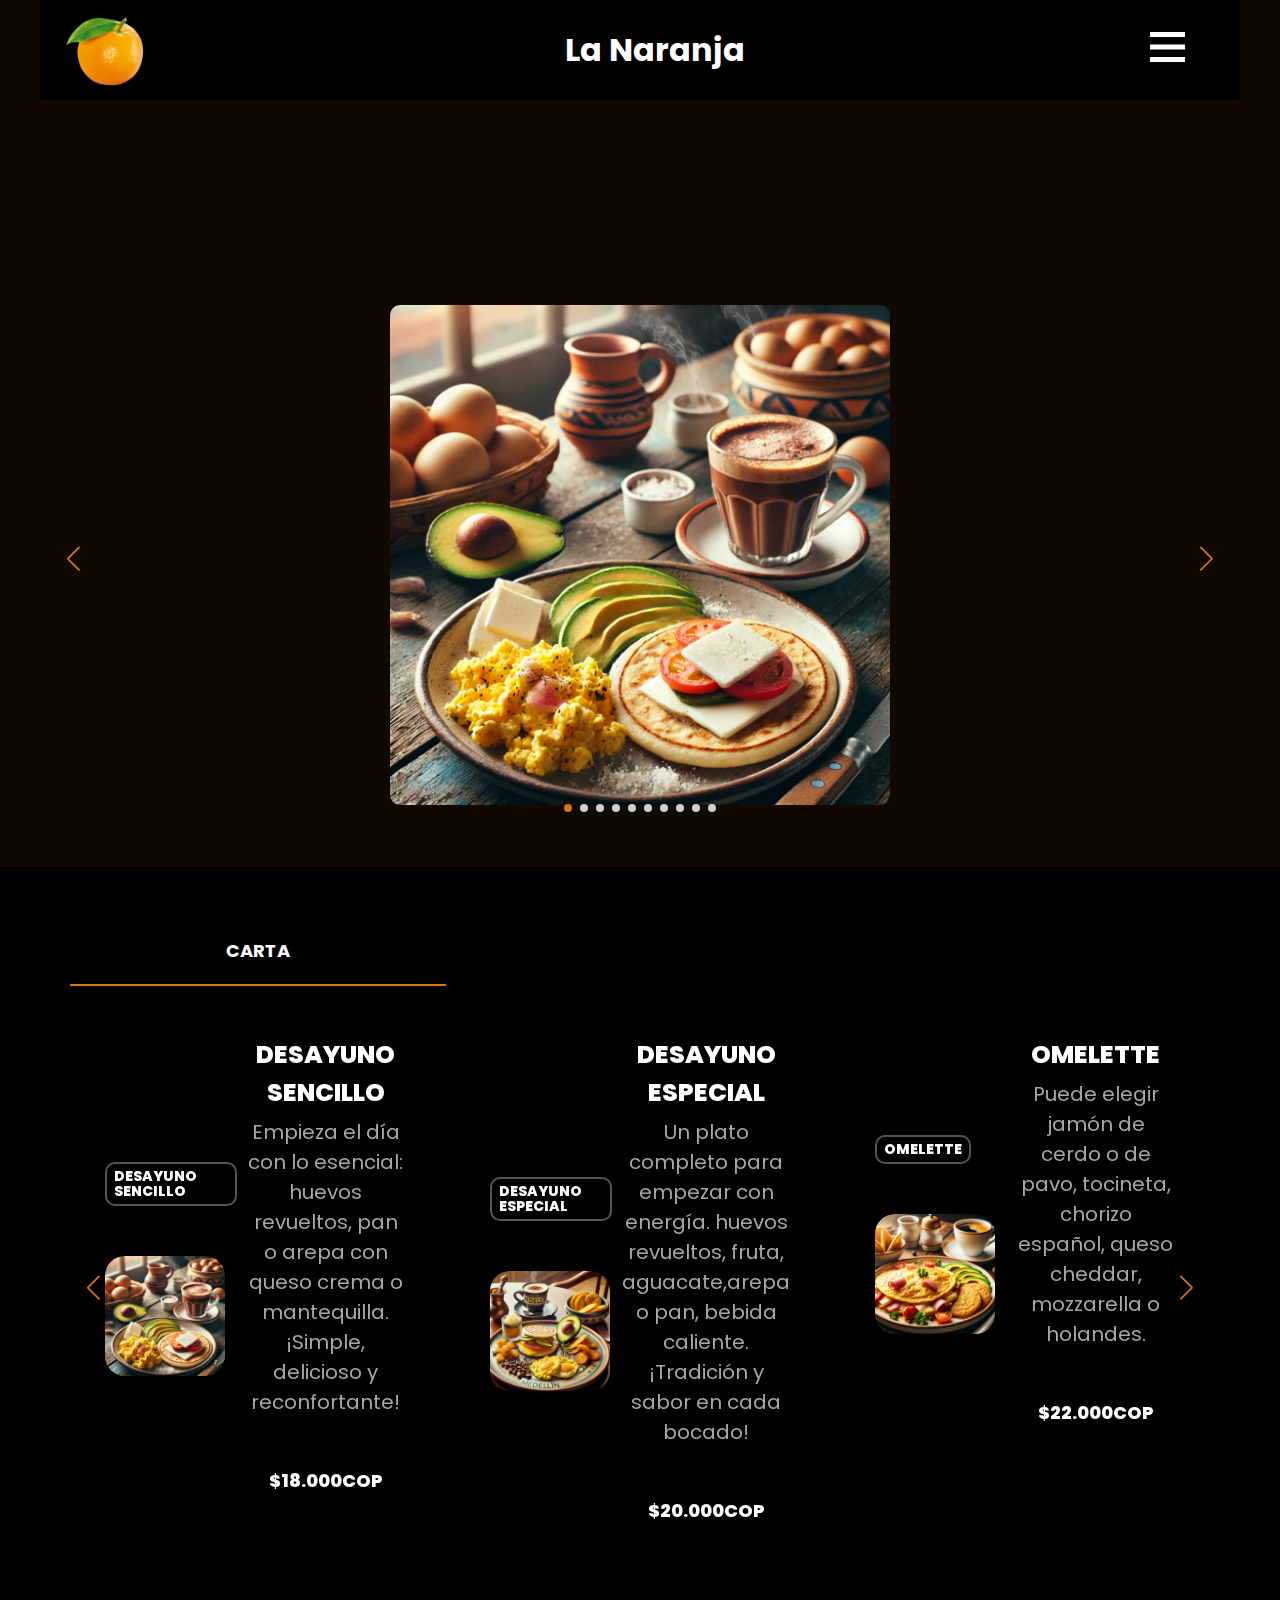
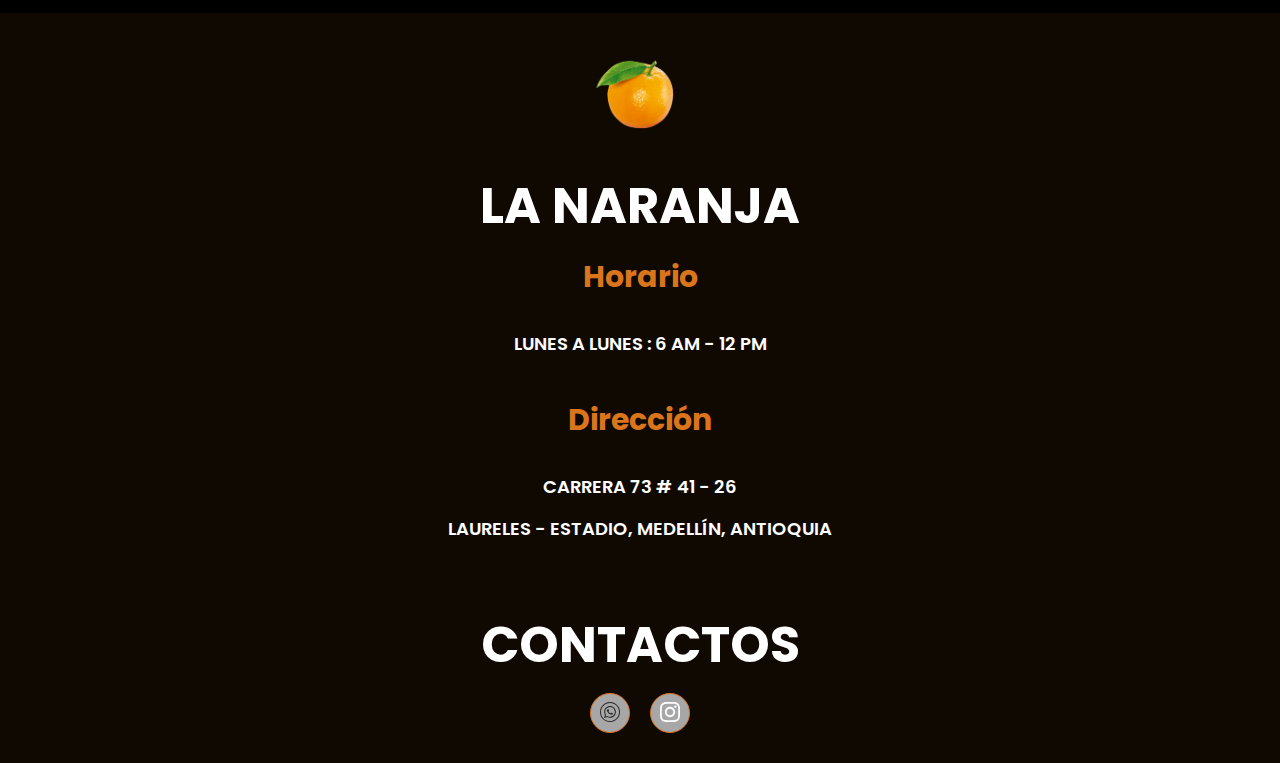
<file: index.html>
<!DOCTYPE html>
<html lang="es">

<head>
    <meta charset="UTF-8">
    <meta http-equiv="X-UA-Compatible" content="IE=edge">
    <meta name="viewport" content="width=device-width, initial-scale=1.0">
    <title> Cafeteria | La Naranja </title>
    <link rel="stylesheet" href="https://cdn.jsdelivr.net/npm/swiper/swiper-bundle.min.css" />
    <link rel="stylesheet" href="/style.css">
</head>

<body>

    <header>
        
        <div class="menu container">
            <img class="logo-1" src="/images/orange-66.png" alt="">

            <h1 class="sali"> La Naranja</h1>
            <input type="checkbox" id="menu" />
            <label for="menu">
                <img src="/images/menu.png" class="menu-icono" alt="">
                <br>   
            </label>
            <nav class="navbar">
                <div class="menu-1">
                    <ul>
                        <!-- <li>INICIO<a href="/index.html">INICIO</a></li> -->
                        <li><a href="/cafeteria/cafeteria.html">CAFETERÍA</a></li>
                    </ul>
                </div>
               
            </nav>
        </div>
        <div class="header-content container">

            <div class="swiper mySwiper-1">
                <div class="swiper-wrapper">

                    <div class="swiper-slide">
                        <div class="slider">
                            <div class="slider-img">
                                <img src="/images/DALL·E 2025-02-06 16.35.18 - A traditional Medellín breakfast served on a rustic wooden table. The plate includes arepa with butter and cheese, scrambled eggs with tomato and onio.webp" alt="">
                            </div>
                        </div>
                    </div>

                    <div class="swiper-slide">
                        <div class="slider">
                            <div class="slider-img">
                                <img src="/images/DALL·E 2025-02-06 16.38.35 - A special Medellín breakfast served on an elegant ceramic plate with a gourmet presentation. The meal includes a golden arepa with melted cheese, huev.webp" alt="">
                            </div>
                        </div>
                    </div>

                    <div class="swiper-slide">
                        <div class="slider">
                            <div class="slider-img">
                                <img src="/images/DALL·E 2025-02-06 16.39.24 - A delicious omelette served on a white ceramic plate, filled with cheese, ham, and vegetables like tomatoes and bell peppers. The dish is accompanied .webp" alt="">
                            </div>
                        </div>
                    </div>
                    <div class="swiper-slide">
                        <div class="slider">
                            <div class="slider-img">
                                <img src="/images/DALL·E 2025-02-06 16.40.15 - A delicious Colombian-style sandwich served on a rustic wooden plate. The sandwich is made with freshly baked bread, filled with scrambled eggs, melte.webp" alt="">
                            </div>
                        </div>
                    </div>
                    <div class="swiper-slide">
                        <div class="slider">
                            <div class="slider-img">
                                <img src="/images/DALL·E 2025-02-06 16.40.20 - A traditional Medellín-style calentado served on a rustic wooden plate. The dish consists of reheated rice and beans mixed with crispy chicharrón, acc.webp" alt="">
                            </div>
                        </div>
                    </div>
                    <div class="swiper-slide">
                        <div class="slider">
                            <div class="slider-img">
                                <img src="/images/DALL·E 2025-02-06 16.40.23 - A traditional Colombian caldo de costilla served in a rustic ceramic bowl. The soup features beef ribs simmered in a flavorful broth with potatoes, ci.webp" alt="">
                            </div>
                        </div>
                    </div>
                    <div class="swiper-slide">
                        <div class="slider">
                            <div class="slider-img">
                                <img src="/images/DALL·E 2025-02-06 16.40.24 - A beautifully plated Colombian-style breakfast featuring eggs cooked to preference (scrambled, fried, or poached) served with a side of golden arepas,.webp" alt="">
                            </div>
                        </div>
                    </div>
                    <div class="swiper-slide">
                        <div class="slider">
                            <div class="slider-img">
                                <img src="/images/DALL·E 2025-02-06 16.40.27 - A traditional Colombian lunch served on a rustic wooden plate. The dish includes grilled beef or chicken, white rice, red beans, crispy fried plantain.webp" alt="">
                            </div>
                        </div>
                    </div>

                    <div class="swiper-slide">
                        <div class="slider">
                            <div class="slider-img">
                                <img src="/images/DALL·E 2025-02-06 16.40.30 - A colorful Colombian-style fruit salad served in a glass bowl. The salad includes fresh slices of papaya, pineapple, banana, mango, strawberries, and .webp" alt="">
                            </div>
                        </div>
                    </div>

                    <div class="swiper-slide">
                        <div class="slider">
                            <div class="slider-img">
                                <img src="/images/DALL·E 2025-02-06 16.40.32 - A stack of fluffy pancakes served on a white ceramic plate, drizzled with maple syrup and topped with fresh strawberries, blueberries, and a dollop of.webp" alt="">
                            </div>
                        </div>
                    </div>

                </div>
                <div class="swiper-button-next"></div>
                <div class="swiper-button-prev"></div>
                <div class="swiper-pagination"></div>
            </div>

        </div>

    </header>

    <main class="products">
        <div class="tabs container">

            <input type="radio" name="tabs" id="tab1" checked="checked" class="tabInput" value="1">
            <label for="tab1">Carta</label>
            <div class="tab">
                <div class="swiper mySwiper-2" id="swiper2">
                    <div class="swiper-wrapper">

                        <div class="swiper-slide">
                            <div class="product">
                                <div class="product-img">
                                    <h4>Desayuno Sencillo</h4>
                                    <img src="/images/DALL·E 2025-02-06 16.35.18 - A traditional Medellín breakfast served on a rustic wooden table. The plate includes arepa with butter and cheese, scrambled eggs with tomato and onio.webp" alt="">
                                </div>
                                <div class="product-txt">
                                    <h4>Desayuno Sencillo</h4>
                                    <p>
                                        Empieza el día con lo esencial: huevos revueltos, pan o arepa con queso crema o mantequilla. ¡Simple, delicioso y reconfortante!</p>
                                    <span class="price">$18.000COP</span>
                                </div>
                            </div>
                        </div>
                        <div class="swiper-slide">
                            <div class="product">
                                <div class="product-img">
                                    <h4>Desayuno Especial</h4>
                                    <img src="/images/DALL·E 2025-02-06 16.38.35 - A special Medellín breakfast served on an elegant ceramic plate with a gourmet presentation. The meal includes a golden arepa with melted cheese, huev.webp" alt="">
                                </div>
                                <div class="product-txt">
                                    <h4>Desayuno Especial</h4>
                                    <p>Un plato completo para empezar con energía. huevos revueltos, fruta, aguacate,arepa o pan, bebida caliente. ¡Tradición y sabor en cada bocado!</p>
                                    <span class="price">$20.000COP</span>
                                </div>
                            </div>
                        </div>
                        <div class="swiper-slide">
                            <div class="product">
                                <div class="product-img">
                                    <h4>Omelette</h4>
                                    <img src="/images/DALL·E 2025-02-06 16.39.24 - A delicious omelette served on a white ceramic plate, filled with cheese, ham, and vegetables like tomatoes and bell peppers. The dish is accompanied .webp" alt="">
                                </div>
                                <div class="product-txt">
                                    <h4>Omelette</h4>
                                    <p>Puede elegir jamón de cerdo o de pavo, tocineta, chorizo español, queso cheddar, mozzarella o holandes.</p>
                                    <span class="price">$22.000COP</span>
                                </div>
                            </div>
                        </div>

                        <div class="swiper-slide">
                            <div class="product">
                                <div class="product-img">
                                    <h4>Sandwich</h4>
                                    <img src="/images/DALL·E 2025-02-06 16.40.15 - A delicious Colombian-style sandwich served on a rustic wooden plate. The sandwich is made with freshly baked bread, filled with scrambled eggs, melte.webp" alt="">
                                </div>
                                <div class="product-txt">
                                    <h4>Sándwich</h4>
                                    <p>Sandwich de jamón de pavo y queso, Sandwich de tocineta con huevo y queso o Sandwich de pollo. ¡El equilibrio perfecto entre sabor y rapidez!</p>
                                    <span class="price">$18.000COP</span>
                                </div>
                            </div>
                        </div>

                        <div class="swiper-slide">
                            <div class="product">
                                <div class="product-img">
                                    <h4>Calentado</h4>
                                    <img src="/images/DALL·E 2025-02-06 16.40.20 - A traditional Medellín-style calentado served on a rustic wooden plate. The dish consists of reheated rice and beans mixed with crispy chicharrón, acc.webp" alt="">
                                </div>
                                <div class="product-txt">
                                    <h4>Calentado</h4>
                                    <p>El desayuno de campeones: arroz y fríjoles mezclados con huevo frito y arepa. ¡Un plato lleno de sabor y energía!</p>
                                    <span class="price">$18.000COP</span>
                                </div>
                            </div>
                        </div>

                        <div class="swiper-slide">
                            <div class="product">
                                <div class="product-img">
                                    <h4>Caldo de Costilla</h4>
                                    <img src="/images/DALL·E 2025-02-06 16.40.23 - A traditional Colombian caldo de costilla served in a rustic ceramic bowl. The soup features beef ribs simmered in a flavorful broth with potatoes, ci.webp" alt="">
                                </div>
                                <div class="product-txt">
                                    <h4>Caldo de Costilla</h4>
                                    <p>Un clásico colombiano. Costilla de res jugosa, papa y cilantro en un caldo caliente y reconfortante. ¡Perfecto para recargar fuerzas!</p>
                                    <span class="price">$18.000COP</span>
                                </div>
                            </div>
                        </div>

                        <div class="swiper-slide">
                            <div class="product">
                                <div class="product-img">
                                    <h4>Huevo al Gusto</h4>
                                    <img src="/images/DALL·E 2025-02-06 16.40.24 - A beautifully plated Colombian-style breakfast featuring eggs cooked to preference (scrambled, fried, or poached) served with a side of golden arepas,.webp" alt="">
                                </div>
                                <div class="product-txt">
                                    <h4>Huevo al Gusto</h4>
                                    <p>Frito, revuelto o en perico, servido con pan tostado y café caliente. ¡Sencillo, pero lleno de sabor!</p>
                                    <span class="price">$15.000COP</span>
                                </div>
                            </div>
                        </div>

                        <div class="swiper-slide">
                            <div class="product">
                                <div class="product-img">
                                    <h4>Almuerzo</h4>
                                    <img src="/images/DALL·E 2025-02-06 16.40.27 - A traditional Colombian lunch served on a rustic wooden plate. The dish includes grilled beef or chicken, white rice, red beans, crispy fried plantain.webp" alt="">
                                </div>
                                <div class="product-txt">
                                    <h4>Almuerzo</h4>
                                    <p>La combinación perfecta: Menú sopa arroz ensalada tajadas y proteína</p>
                                    <span class="price">$20.000 - $22.000COP</span>
                                </div>
                            </div>
                        </div>

                        <div class="swiper-slide">
                            <div class="product">
                                <div class="product-img">
                                    <h4>Ensalada de Frutas</h4>
                                    <img src="/images/DALL·E 2025-02-06 16.40.30 - A colorful Colombian-style fruit salad served in a glass bowl. The salad includes fresh slices of papaya, pineapple, banana, mango, strawberries, and .webp" alt="">
                                </div>
                                <div class="product-txt">
                                    <h4>Ensalada de Frutas</h4>
                                    <p>Frescura y color en un solo plato. Papaya, mango, manzana, fresa y banano. ¡Un postre natural y delicioso!</p>
                                    <span class="price">$14.000COP</span>
                                </div>
                            </div>
                        </div>

                        <div class="swiper-slide">
                            <div class="product">
                                <div class="product-img">
                                    <h4>Pancake</h4>
                                    <img src="/images/DALL·E 2025-02-06 16.40.32 - A stack of fluffy pancakes served on a white ceramic plate, drizzled with maple syrup and topped with fresh strawberries, blueberries, and a dollop of.webp" alt="">
                                </div>
                                <div class="product-txt">
                                    <h4>Pancake</h4>
                                    <p>3 pancake con fresas, banano, miel y queso mozzarella</p>
                                    <span class="price">$14.000COP</span>
                                </div>
                            </div>
                        </div>
                    </div>

                    <div class="swiper-button-next"></div>
                    <div class="swiper-button-prev"></div>

                </div>
            </div>

    </main>
    <footer class="footer container">

        <img class="logo-2" src="/images/orange-66.png" alt="">
        <div class="links">
            <h4>LA NARANJA</h4>
           
        </div>

        <div class="txt">
            <h4>Horario</h4>
            <p>
                Lunes a Lunes : 6 am - 12 pm
            </p>
            <br>

        <div class="txt">
             <h4>Dirección</h4>
             <p>
                 Carrera 73 # 41 - 26
             </p>
             <p>
                 Laureles - Estadio, Medellín, Antioquia
             </p>
         </div>

        <br>

        <div class="links">
            <h4>Contactos</h4>
            <div class="socials">
                <a href="https://wa.me/3169211427?text=Hola, para pedirte...">
                    <div class="social">
                        <img src="/images/3066975_circle_high quality_media_message_social_icon.svg" alt="">

                    </div>
            
                <a href="https://www.instagram.com/cafelanaranja/">
                    <div class="social">
                        <img src="/images/s3.svg" alt="">

                    </div>
                </a>
            </div>
        </div>
    </footer>

    <script src="https://cdn.jsdelivr.net/npm/swiper/swiper-bundle.min.js"></script>
    <script src="/script.js"></script>
</body>

</html>
</file>
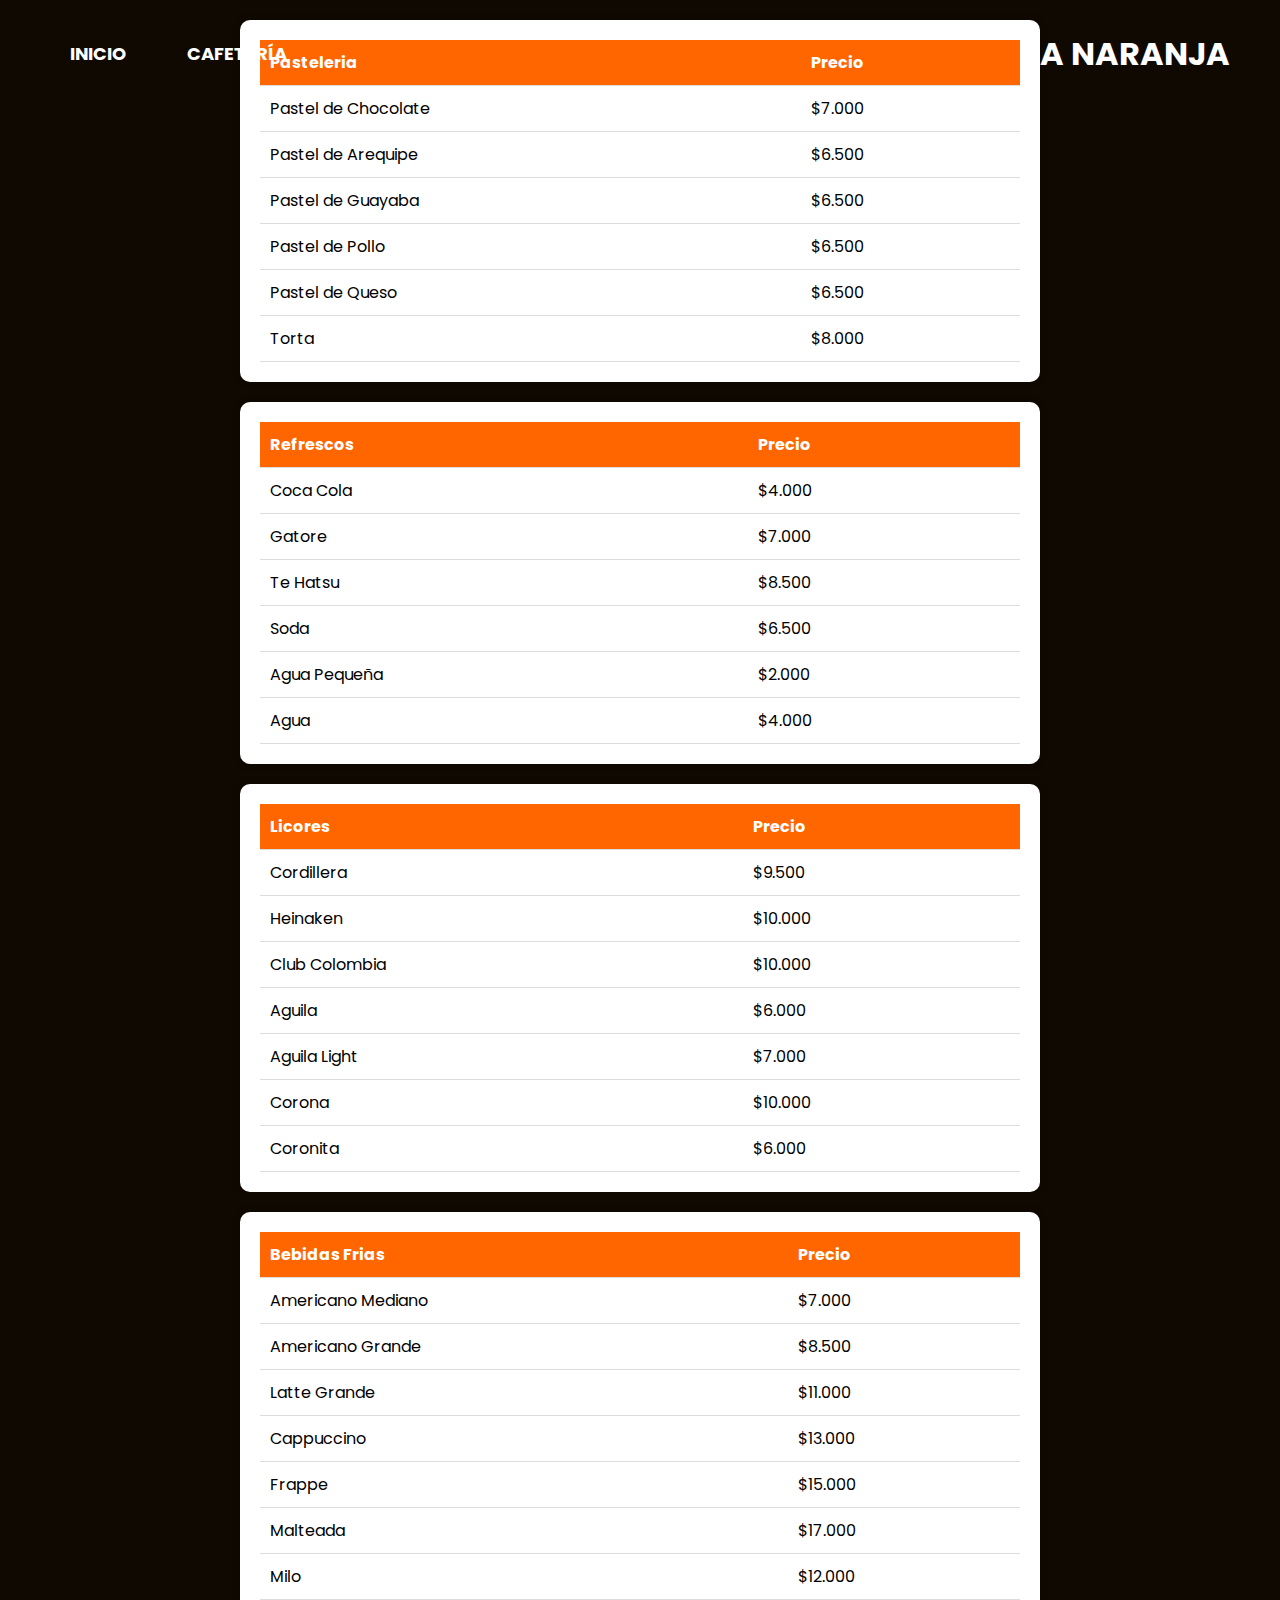
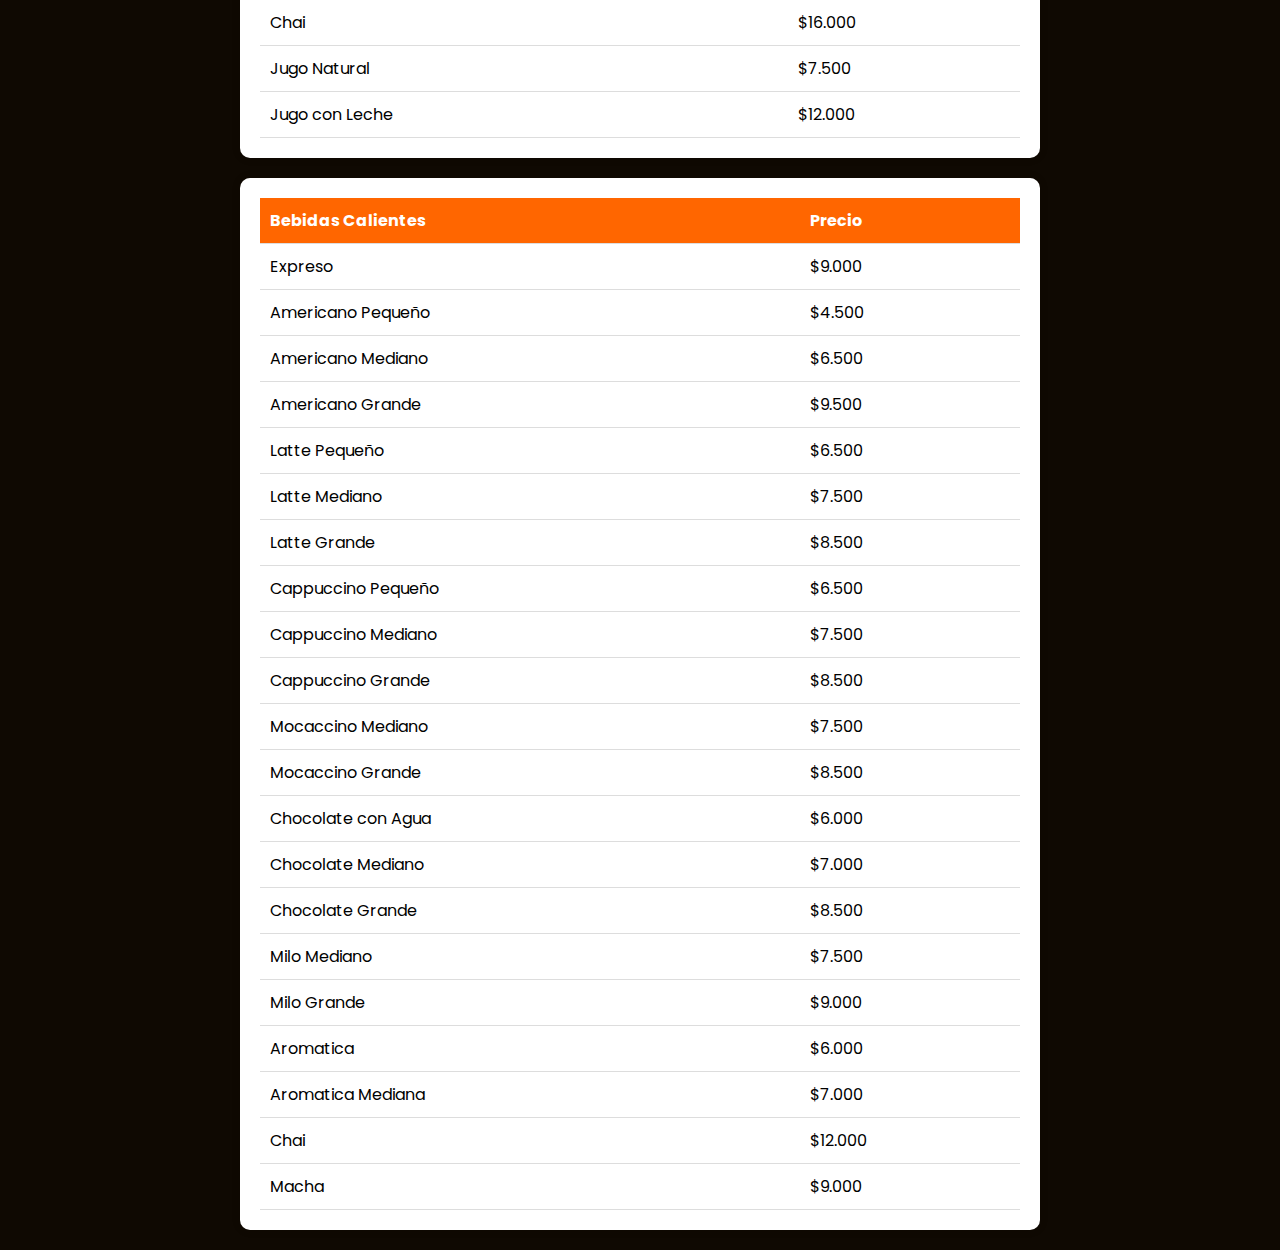
<file: cafeteria.html>
<!DOCTYPE html>
<html lang="es">

<head>
    <meta charset="UTF-8">
    <meta http-equiv="X-UA-Compatible" content="IE=edge">
    <meta name="viewport" content="width=device-width, initial-scale=1.0">
    <title>La Naranja</title>
    <link rel="stylesheet" href="/style2.css">
</head>

<body>

    <header>
        <div class="menu container">
            <input type="checkbox" id="menu" />
            <label for="menu">
                <img src="images/menu.png" class="menu-icono" alt="">
            </label>
            <nav class="navbar">
                <div class="menu-1">
                    <ul>
                        <li><a href="/index.html">INICIO</a></li>
                        <li><a href="/cafeteria.html">CAFETERÍA</a></li>
                    </ul>
                </div>
                <div class="menu-2">
                    <ul>
                        <li>
                            <h1>LA NARANJA</h1>
                        </li>
                    </ul>
                </div>
            </nav>
        </div>
    </header>

    <div class="container2">
        <table>
            <thead>
                <tr>
                    <th>
                        Pasteleria
                    </th>
                    <th>
                        Precio
                    </th>
                </tr>
            </thead>
            <tbody>
                <tr>
                    <td>Pastel de Chocolate</td>
                    <td>$7.000</td>
                </tr>
                <tr>
                    <td>Pastel de Arequipe</td>
                    <td>$6.500</td>
                </tr>
                <tr>
                   
                    <td>Pastel de Guayaba</td>
                    <td>$6.500</td>
                </tr>
                <tr>
                    
                    <td>Pastel de Pollo</td>
                    <td>$6.500</td>
                </tr>
                <tr>
                   
                    <td>Pastel de Queso</td>
                    <td>$6.500</td>
                </tr>
                <tr>
                   
                    <td>Torta</td>
                    <td>$8.000</td>
                </tr>
               
            </tbody>
        </table>
    </div>
    

    <div class="container2">
        <table>
            <thead>
                <tr>
                   
                    <th>
                        Refrescos
                    </th>
                    <th>
                        Precio
                    </th>
                </tr>
            </thead>
            <tbody>
                <tr>
                   
                    <td>Coca Cola</td>
                    <td>$4.000</td>
                </tr>
                <tr>
                    
                    <td>Gatore</td>
                    <td>$7.000</td>
                </tr>
                <tr>
                    
                    <td>Te Hatsu</td>
                    <td>$8.500</td>
                </tr>
                <tr>
                   
                    <td>Soda</td>
                    <td>$6.500</td>
                </tr>
                <tr>
                   
                    <td>Agua Pequeña</td>
                    <td>$2.000</td>
                </tr>
                <tr>
                   
                    <td>Agua</td>
                    <td>$4.000</td>
                </tr>
               
            </tbody>
        </table>
    </div>


    <div class="container2">
        <table>
            <thead>
                <tr>
                    
                    <th>
                        Licores
                    </th>
                    <th>
                        Precio
                    </th>
                </tr>
            </thead>
            <tbody>
               
                <tr>
                    
                    <td>Cordillera</td>
                    <td>$9.500</td>
                </tr>
                <tr>
                   
                    <td>Heinaken</td>
                    <td>$10.000</td>
                </tr>
                <tr>
                   
                    <td>Club Colombia</td>
                    <td>$10.000</td>
                </tr>
                <tr>
                    
                    <td>Aguila</td>
                    <td>$6.000</td>
                </tr>
                <tr>
                 
                    <td>Aguila Light</td>
                    <td>$7.000</td>
                </tr>
                <tr>
                    
                    <td>Corona</td>
                    <td>$10.000</td>
                </tr>
                <tr>
                    
                    <td>Coronita</td>
                    <td>$6.000</td>
                </tr>
            </tbody>
        </table>
    </div>

    <div class="container2">
        <table>
            <thead>
                <tr>
                   
                    <th>
                        Bebidas Frias
                    </th>
                    <th>
                        Precio
                    </th>
                </tr>
            </thead>
            <tbody>
                <tr>
                    
                    <td>Americano Mediano</td>
                    <td>$7.000</td>
                </tr>
                <tr>
                    
                    <td>Americano Grande</td>
                    <td>$8.500</td>
                </tr>
                <tr>
                   
                    <td>Latte Grande</td>
                    <td>$11.000</td>
                </tr>
                <tr>
                    
                    <td>Cappuccino</td>
                    <td>$13.000</td>
                </tr>
                <tr>
                   
                    <td>Frappe</td>
                    <td>$15.000</td>
                </tr>
                <tr>
                   
                    <td>Malteada</td>
                    <td>$17.000</td>
                </tr>
                <tr>
                   
                    <td>Milo</td>
                    <td>$12.000</td>
                </tr>
                <tr>
                  
                    <td>Chai</td>
                    <td>$16.000</td>
                </tr>
                <tr>
                   
                    <td>Jugo Natural</td>
                    <td>$7.500</td>
                </tr>
                <tr>
                   
                    <td>Jugo con Leche</td>
                    <td>$12.000</td>
                </tr>
            </tbody>
        </table>
    </div>


    <div class="container2">
        <table>
            <thead>
                <tr>
                   
                    <th>
                        Bebidas Calientes
                    </th>
                    <th>
                        Precio
                    </th>
                </tr>
            </thead>
            <tbody>
                <tr>
                    
                    <td>Expreso</td>
                    <td>$9.000</td>
                </tr>
                <tr>
                   
                    <td>Americano Pequeño</td>
                    <td>$4.500</td>
                </tr>
                <tr>
                    
                    <td>Americano Mediano</td>
                    <td>$6.500</td>
                </tr>
                <tr>
                  
                    <td>Americano Grande</td>
                    <td>$9.500</td>
                </tr>
                <tr>
                   
                    <td>Latte Pequeño</td>
                    <td>$6.500</td>
                </tr>
                <tr>
                   
                    <td>Latte Mediano</td>
                    <td>$7.500</td>
                </tr>
                <tr>
                  
                    <td>Latte Grande</td>
                    <td>$8.500</td>
                </tr>
                <tr>
                    <tr>
                       
                        <td>Cappuccino Pequeño</td>
                        <td>$6.500</td>
                    </tr>
                    <tr>
                      
                        <td>Cappuccino Mediano</td>
                        <td>$7.500</td>
                    </tr>
                    <tr>
                       
                        <td>Cappuccino Grande</td>
                        <td>$8.500</td>
                    </tr>
                    
                    <tr>
                      
                        <td>Mocaccino Mediano</td>
                        <td>$7.500</td>
                    </tr>
                    <tr>
                       
                        <td>Mocaccino Grande</td>
                        <td>$8.500</td>
                    </tr>
                     <tr>
                       
                        <td>Chocolate con Agua</td>
                        <td>$6.000</td>
                    </tr>
                    <tr>
                       
                        <td>Chocolate Mediano</td>
                        <td>$7.000</td>
                    </tr>
                    <tr>
                     
                        <td>Chocolate Grande</td>
                        <td>$8.500</td>
                    </tr>

                    <tr>
                       
                        <td>Milo Mediano</td>
                        <td>$7.500</td>
                    </tr>
                    <tr>
                      
                        <td>Milo Grande</td>
                        <td>$9.000</td>
                    </tr>
                   
                    <tr>
                   
                    <td>Aromatica</td>
                    <td>$6.000</td>
                </tr>
                <tr>
                   
                    <td>Aromatica Mediana</td>
                    <td>$7.000</td>
                </tr>

                <tr>
                   
                    <td>Chai</td>
                    <td>$12.000</td>
                </tr>
                <tr>
                  
                    <td>Macha</td>
                    <td>$9.000</td>
                </tr>

            </tbody>
        </table>
    </div>
</body>
</file>
<file: style.css>
@import url("https://fonts.googleapis.com/css2?family=Poppins:wght@400;500;600;700;800&display=swap");

* {
    margin: 0;
    padding: 0;
    box-sizing: border-box;
    text-decoration: none;
    list-style: none;
}

body {
    background-color: #0f0902;
    font-family: "Poppins", sans-serif;
}

.container {
    max-width: 1200px;
    margin: 0 auto;
   
}




.header-content {
    padding: 5px 10px;
    margin-bottom: 5px;
    position: relative;
    width: 100%;
}

.sali{
    color: white;
    text-align: center;
}

.swiper {
    width: 100%;
    height: auto;
}

.swiper-slide {
    display: flex;
    justify-content: center;
    align-items: center;
}


.swiper-button-prev::after {
    font-size: 25px;
}
.swiper-button-next::after {
    font-size: 25px;
}

.swiper-button-next {
    color: #db751b;
}
.swiper-button-prev {
    color: #db751b;
}

.swiper-pagination-bullet {
    background-color: #D3D2D2;
    opacity: 1;
}

.swiper-pagination-bullet-active {
    background-color: #db751b;
}

.menu {
    padding: 5px 10px;
    margin-bottom: 5px;
    display: flex;
  justify-content: space-between; 
  align-items: center; 
  width: 100%;
  height: 100px;
  background-color: black;
  
  position: relative;
}

.navbar {
    display: flex;
    padding: 5px 10px;
    margin-bottom: 5px;
}
.menu-1{
    margin-right: 180px;
}

.menu-2{
    margin-left: 180px;
    display: flex;
    align-items: center;
    
    
}

.menu-2 li h1{
    
    position: absolute;
    left: 50%;
    transform: translateX(-50%);
    text-align: center;
    color: white; 
    font-size: 20px; 
    font-weight: bold;
    white-space: nowrap;
    
    
}

.menu-2 li h1:hover {
    color: #db751b;
    cursor: pointer;
}

.logo-1 {
    
    width: 50px; 
  height: auto;

}
.logo-2 {
    width: 65px;
    height: 65px;
}

.socials {
    display: flex;
}

.social {
    margin: 0 10px;
    height: 40px;
    width: 40px;
    border: 1px solid #db751b;
    border-radius: 50%;
    background-color: #A7A7A7;
}

.social:hover {
    background-color: #db751b;
}

.social img {
    margin: 8px 0 0 10px;
}
.menu .navbar ul li {
    position: relative;
    float: left;
}

.menu .navbar ul li a {
    font-size: 18px;
    padding: 20px;
    color: #ffffff;
    display: block;
}

.menu .navbar ul li a:hover{
    color: #db751b;
}

#menu{
    display: none;
}

.menu-icono {
    width: 50%;
    height: auto;
    
    
}

.menu label {
    cursor: pointer;
    display: none;
}

.header-content {
    margin-top: 200px;
    padding-bottom: 50px;
}

.slider {
    display: flex;
    align-items: center;
}

.slider-txt {
    margin-left: 85px;
    width: 50%;
}
.slider-txt h1 {
    font-size: 70px;
    color: #ffffff;
    text-transform: uppercase;
    font-weight: 800;
}

.slider-txt p{
    font-size: 18px;
    color: #A7A7A7;
}

.botones {
    margin-top: 50px;
}

.btn-1 {
    display: inline-block;
    padding: 15px 25px;
    border: 2px solid #db751b;
    color: #ffffff;
    font-weight: 800;
    letter-spacing: 2px;
    text-transform: uppercase;
    margin-right: 20px;
    border-radius: 50px;
}

.btn-1:hover{
    background-color: #db751b;
}

.slide-img {
    width: 50%;
}

.slider-img img {
  
    width: 100%;
    height: auto;
    max-height: 500px;
    object-fit: cover;
    border-radius: 10px;
}

.products {
    background-color: black;
}

.tabs {
    display: flex;
    flex-wrap: wrap;
    padding: 100px 0px;
}

.tabs label{
    width: 15%;
    order: 1;
    display: block;
    padding: 20px 0;
    text-align: center;
    cursor: pointer;
    color: #A7A7A7;
    font-weight: 700;
    font-size: 18px;
    text-transform: uppercase;
    transition: background ease 0.2s;
}

.tabs .tab {
    order: 99;
    flex-grow: 1;
    width: 100%;
    display: none;
    padding-top: 25px;
}

.tabs input[type="radio"]{
    display: none;
}
.tabs input[type="radio"]:checked + label {
    border-bottom: 2px solid #db751b;
    color: #ffffff;
}

.tabs input[type="radio"]:checked + label + .tab{
    display:block;
}

.product {
    display: flex;
    align-items: center;
    padding: 25px;
    margin: 0 10px;

}

.product-img {
    width: 50%;
    text-align: left;
}

.product-img h4 {
    display: inline-block;
    padding: 5px 7px;
    line-height: 15px;
    color: #ffffff;
    font-size: 14px;
    text-transform: uppercase;
    font-weight: 800;
    border: 2px solid #555555;
    border-radius: 10px;
    margin-bottom: 50px;
}

.product-img img {
    width: 120px;
    height: 120px;
    background-color: #db751b;
    border-radius: 20px;
}

.product-txt {
    width: 60%;
    /* height: 350%; */
    margin-left: 10px;
    text-align: center;
    font-size: 50px;
}

.product-txt h4 {
    color: #ffffff;
    font-size: 25px;
    text-transform: uppercase;
    font-weight: 800;
    margin-bottom: 5px;
}

.product-txt p {
    color: #A7A7A7;
    font-size: 20px;
    margin-bottom: 15px
}

.product-txt span {
    color:#ffffff;
    font-size: 18px;
    font-weight: 800;
}

.info {
    padding: 100px 0px;
    display: flex;
    align-items: center;
}

.info-img {
    width: 50%;
}

.info-img img {
    width: 500px;
    height: 500px;
    position: relative;
    border-radius: 20px;
    opacity: 85%;
}

.info-txt {
    width: 50%;
}

.info-txt h2 {
    font-size: 75px;
    color: #db751b;
    font-weight: 800;
    text-transform: uppercase;
    margin-bottom: 25px;
    opacity: 85%;
}

.info-txt p {
    font-size: 18px;
    color: #A7A7A7;
    margin-bottom: 50px;
}

.btn-2 {
    display: inline-block;
    padding: 15px 35px;
    background-color: #db751b;
    color: #ffffff;
    font-weight: 800;
    text-transform: uppercase;
    border-radius: 50px;
}

.btn-2:hover {
    background-color: #773910;
}

.horario {
    padding: 100px 0px;
    background-color: #0f0902;
}

.horario-info h2 {
    font-size: 75px;
    color: #ffff;
    font-weight: 800;
    text-transform: 800;
    margin-bottom: 50px;
}

.horario-txt {
    display: flex;
    justify-content: space-between;
}

.txt {
    color:#ffffff
}

.txt h4 {
    font-size: 30px;
    color:#db751b;
    margin-bottom: 30px;
}


.txt p {
    font-size: 18px;
    text-transform: uppercase;
    font-weight: 600;
    margin-bottom: 15px;
}


.map {
    filter: grayscale(100%) invert(92%) contrast(93%);
    width: 200pc;
    height: 600px;
    margin-top: 50px;
}

.footer {
    
    display: flex;
    flex-direction: column;
    align-items: center;
    text-align: center;
}

.links h4 {
     color:#ffffff; 
    text-transform: uppercase;
    margin-bottom: 50px;
    font-size: 50px;
}
.links h3 {
    color: #ffffff;
    text-transform: lowercase;
    margin-bottom: 10px;
    opacity: 15%;
    font-weight: 400;
    font-size: 10px;
}

.links ul li a {
    color: #ffffff;
    font-size: 16px;
    margin-bottom: 5px;
    display: inline-block;
}



    .menu {
        padding: 20px;
        justify-content: space-between;
    }
    
    .menu-2{
        display: none;
    }

    .logo-1 {
        width: 100px;
    }

    .logo-2 {
        width: 100px;
        height: 100px;
    }

    .menu label {
        display: initial;
    }

    .menu .navbar {
        position: absolute;
        top: 100%;
        left: 0;
        right: 0;
        background-color: black;
        display: none;
    }

    .menu .navbar ul li {
        width: 100%;
    }

    #menu:checked ~ .navbar {
        display: initial;
    }

    .header-content {
       
        position: relative;
    width: 100%;
    }

    .slider {
        flex-direction: column;
    }

    .slider-txt {
        margin-left: 0;
        width: 100%;
        text-align: center;
        margin-bottom: 50px;
    }

    .slider-txt h1 {
        font-size: 50px;
    }

    .slider-txt p {
        font-size: 16px;
    }

    .btn-1 {
        padding: 10px 25px;
        font-size: 14px;
    }

    .slider-img {
        width: 100%;
        text-align: center;
    }

    .slider-img img {
    
        width: 100%;
    height: auto;
    max-height: 500px;
    object-fit: cover;
    border-radius: 10px;
    }

    .swiper-horizontal > .swiper-pagination-bullets,
    .swiper-pagination-bullets,.swiper-pagination-horizontal,
    .swiper-pagination-custom,
    .swiper-pagination-fraction {
        bottom: -7px;
    }

    .tabs {
        padding: 50px 30px;
    }

    .tabs label {
        width: 33%;
    }

    .info {
        padding: 30px;
        flex-direction: column;
    }

    .info-img {
        width: 100%;
        text-align: center;
    }

    .info-img img {
        width: 400px;
        height: 200px;
        margin-bottom: 25px
    }

    .info-txt {
        width: 100%;
        text-align: center;
    }

    .info-txt h2{
        font-size: 50px;
    }

    .info-txt p {
        font-size: 16px;
    }

    .btn-1 {
        font-size: 16px;
    }

    .horario {
        padding: 30px;
        text-align: center;
    }

    .horario-info h2 {
        font-size: 50px;
        margin-bottom: 15px;
    }

    .horario-txt {
        flex-direction: column;
    }

    .socials {
        justify-content: center;
    }

    .social img {
        margin: 8px 0 0 0;
    }

    .footer {
        padding: 30px;
        flex-direction: column;
        text-align: center;
    }
    
    .links h4 {
        margin: 25px 0px 10px 0px;
    }
</file>
<file: style2.css>
@import url("https://fonts.googleapis.com/css2?family=Poppins:wght@400;500;600;700;800&display=swap");

* {
    margin: 0;
    padding: 0;
    box-sizing: border-box;
    text-decoration: none;
    list-style: none;
}

body {
    background-color: #0f0902;
    font-family: "Poppins", sans-serif;
}

.container {
    max-width: 1200px;
    margin: 0 auto;
}

.swiper-button-prev::after {
    font-size: 25px;
}

.swiper-button-next::after {
    font-size: 25px;
}

.swiper-button-next {
    color: #db751b;
}

.swiper-button-prev {
    color: #db751b;
}

.swiper-pagination-bullet {
    background-color: #D3D2D2;
    opacity: 1;
}

.swiper-pagination-bullet-active {
    background-color: #db751b;
}

.menu {
    position: absolute;
    top: 20px;
    left: 0;
    right: 0;
    display: flex;
    justify-content: center;
    z-index: 1000;
}

.navbar {
    display: flex;
}

.menu-1 {
    margin-right: 180px;
}

.menu-2 {
    margin-left: 180px;
    display: flex;
    align-items: center;
}

.menu-2 li h1 {
    color: #ffffff;
}

/* .logo-1 {
    width: 0;

}

.logo-2 {
    width: 65px;
    height: 65px;
} */

/* .socials {
    display: flex;
} */

/* .social {
    margin: 0 10px;
    height: 40px;
    width: 40px;
    border: 1px solid #db751b;
    border-radius: 50%;
}

.social:hover {
    background-color: #db751b;
}

.social img {
    margin: 8px 0 0 10px;
} */

.menu .navbar ul li {
    position: relative;
    float: left;
}

.menu .navbar ul li a {
    font-size: 18px;
    padding: 20px;
    color: #ffff;
    display: block;
}

.menu .navbar ul li a:hover {
    color: #db751b;
}

#menu {
    display: none;
}

/* .menu-icono {
    width: 25px;
} */

.menu label {
    cursor: pointer;
    display: none;
}

.header-content {
    margin-top: 200px;
    padding-bottom: 50px;
}

.informacion {
    color: #ffffff;
    margin-top: 250px;
    padding: 50px;
}






/*  body {
    font-family: Arial, sans-serif;
    margin: 0;
    padding: 0;
    background-color: #f4f4f4;
} */

/* .container {
    width: 90%;
    max-width: 1200px;
    margin: auto;
    overflow: hidden;
} */


/* header {
    background: #ff6600;
    padding: 20px 0;
} */

.menu {
    display: flex;
    justify-content: space-between;
    align-items: center;
}

.menu .logo-1, .menu .logo-2 {
    height: 50px;
}

.navbar {
    display: flex;
    align-items: center;
    justify-content: space-between;
    width: 100%;
}

.navbar ul {
    list-style: none;
    padding: 0;
    margin: 0;
    display: flex;
}

.navbar ul li {
    margin: 0 10px;
}

.navbar ul li a {
    text-decoration: none;
    color: white;
    font-weight: bold;
}


.menu-icono {
    display: none;
    width: 30px;
}

#menu {
    display: none;
}


.container2 {
    margin: 20px auto;
    width: 90%;
    max-width: 800px;
    background: white;
    padding: 20px;
    border-radius: 10px;
    box-shadow: 0px 0px 10px rgba(0, 0, 0, 0.1);
}

table {
    width: 100%;
    border-collapse: collapse;
}

th, td {
    padding: 10px;
    text-align: left;
    border-bottom: 1px solid #ddd;
}

th {
    background: #ff6600;
    color: white;
}
 
@media screen and (max-width: 768px) {
    .navbar ul {
        display: none;
        flex-direction: column;
        width: 100%;
        position: absolute;
        top: 60px;
        left: 0;
        background: #ff6600;
        text-align: center;
    }

    #menu:checked ~ .navbar ul {
        display: flex;
    }

    .menu-icono {
        display: block;
    }
}
</file>
